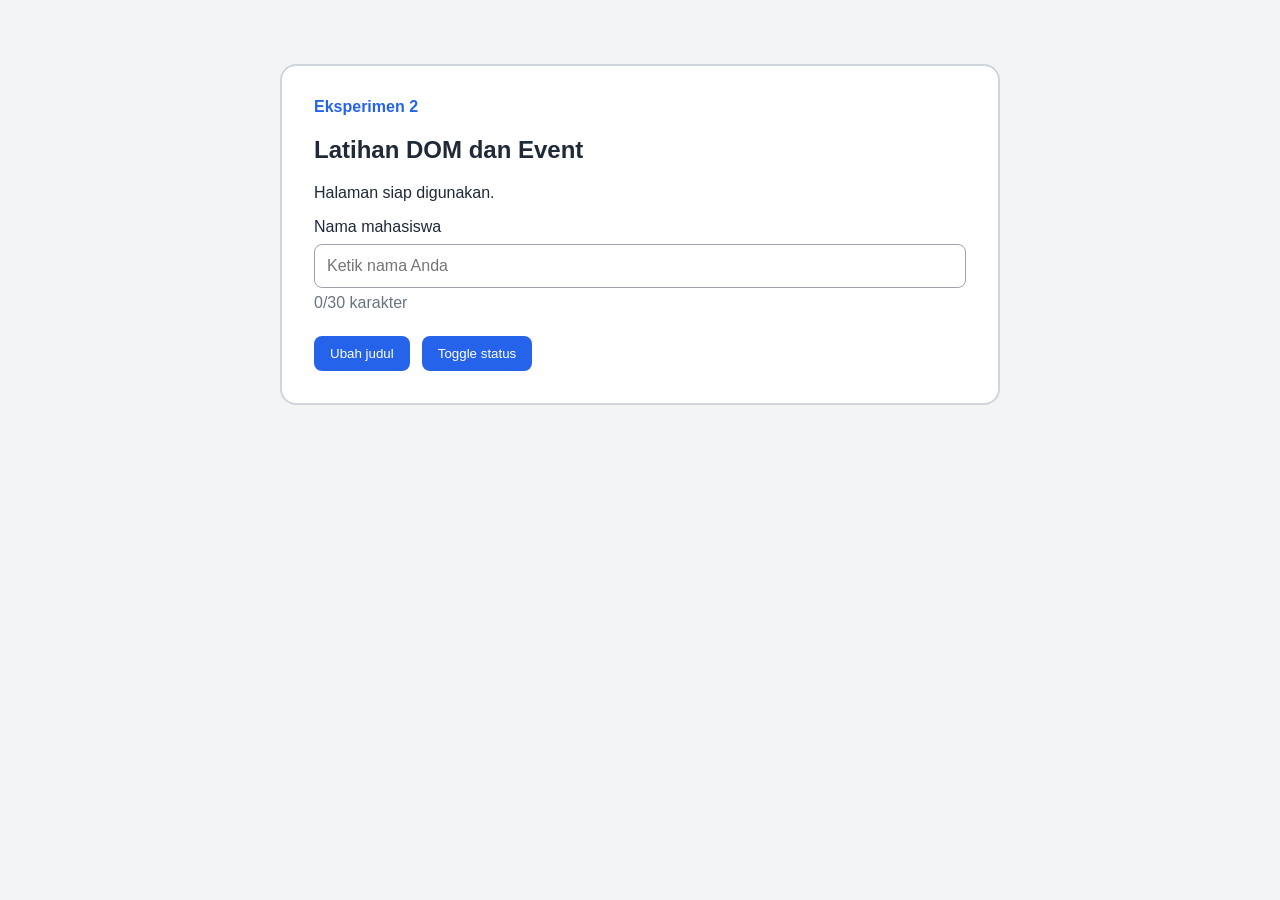
<file: Minggu 2/eksperimen 2/index.html>
<!doctype html>
<html lang="id">
  <head>
    <meta charset="utf-8" />
    <meta name="viewport" content="width=device-width, initial-scale=1" />
    <title>Eksperimen DOM dan Event</title>
    <link rel="stylesheet" href="css/style.css" />
  </head>
  <body>
    <main class="container">
      <section class="praktikum-card" aria-labelledby="judul-utama">
        <p class="label">Eksperimen 2</p>
        <h1 id="judul-utama">Latihan DOM dan Event</h1>
        <p id="status-pesan" aria-live="polite">Halaman siap digunakan.</p>
        <label for="nama">Nama mahasiswa</label>
        <input
          id="nama"
          name="nama"
          type="text"
          maxlength="30"
          placeholder="Ketik nama Anda"
        />
        <p class="counter"><span id="jumlah-karakter">0</span>/30 karakter</p>
        <div class="actions">
          <button id="ubah-judul" type="button">Ubah judul</button>
          <button id="toggle-status" type="button" aria-pressed="false">
            Toggle status
          </button>
        </div>
      </section>
    </main>
    <script src="js/app.js" defer></script>
  </body>
</html>
</file>
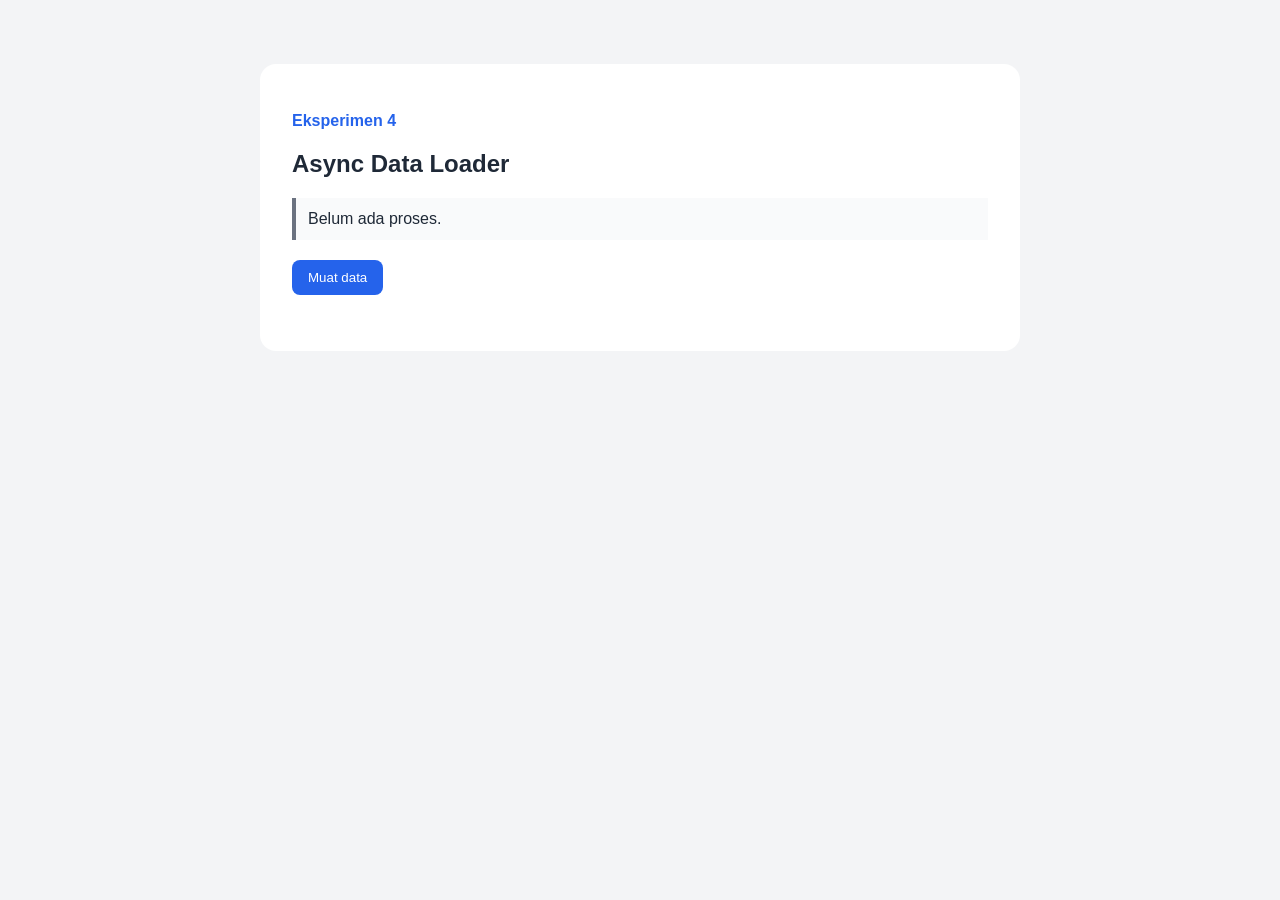
<file: Minggu 2/eksperimen 3/index.html>
<!doctype html>
<html lang="id">
  <head>
    <meta charset="utf-8" />
    <meta name="viewport" content="width=device-width, initial-scale=1" />
    <title>Eksperimen Asynchronous JavaScript</title>
    <link rel="stylesheet" href="css/style.css" />
  </head>
  <body>
    <main class="container">
      <section class="praktikum-card" aria-labelledby="judul-utama">
        <p class="label">Eksperimen 4</p>
        <h1 id="judul-utama">Async Data Loader</h1>
        <p
          id="status"
          class="status"
          data-state="idle"
          role="status"
          aria-live="polite"
        >
          Belum ada proses.
        </p>
        <button id="muat-data" type="button">Muat data</button>
        <section
          id="daftar-fitur"
          class="grid"
          aria-label="Daftar fitur"
        ></section>
      </section>
    </main>
    <script src="js/app.js" defer></script>
  </body>
</html>
</file>
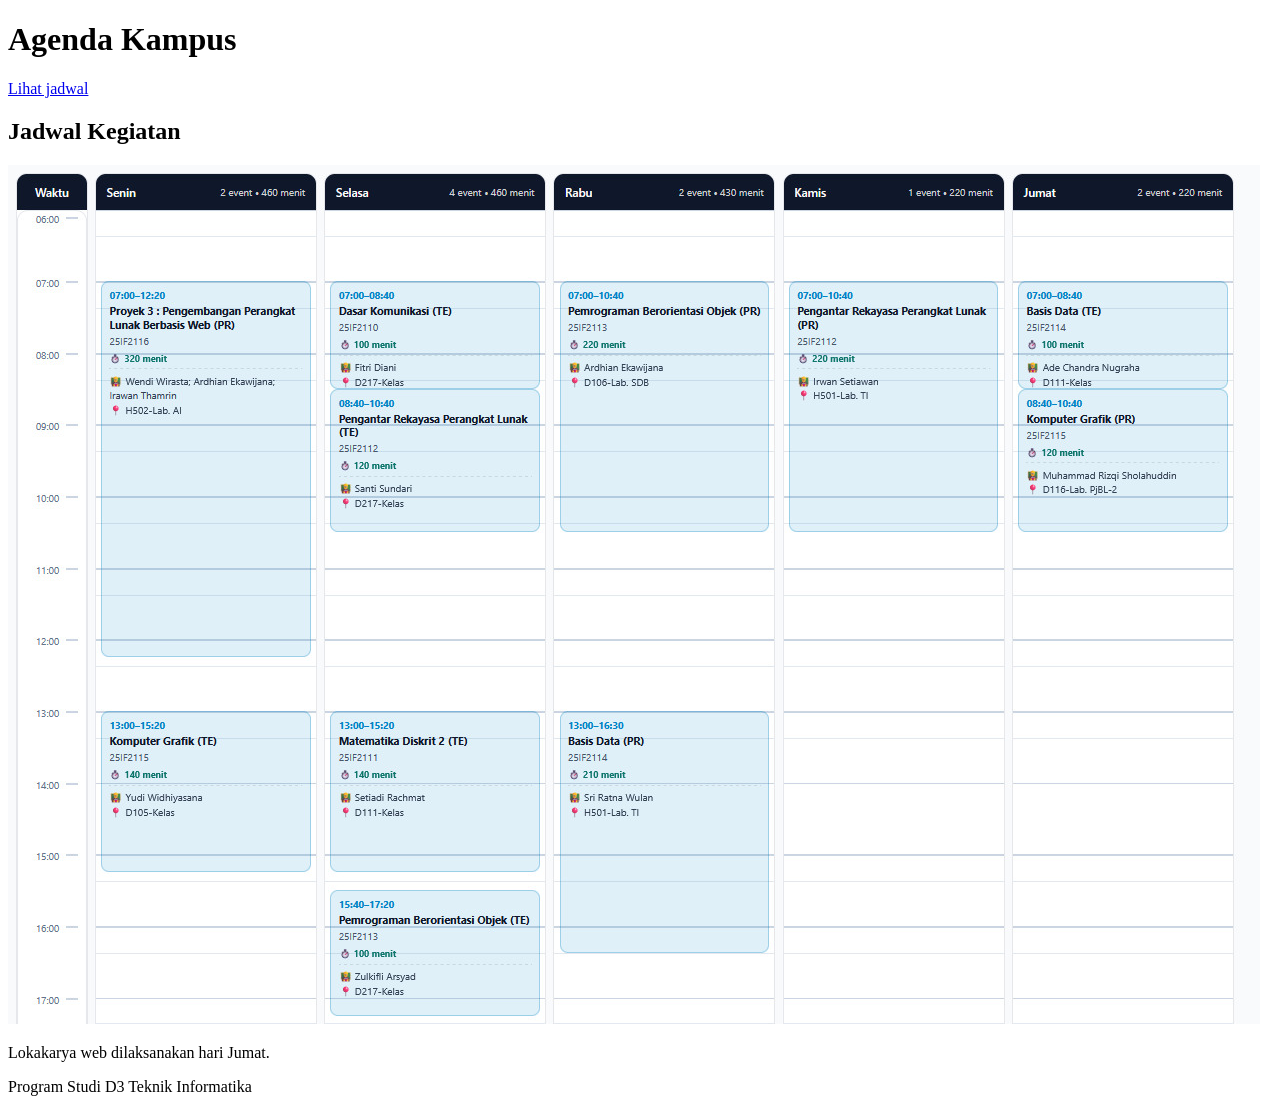
<file: Minggu 1/eksperimen-modul-01-032-Adrian_Madani/A/index.html>
<!doctype html>
<html lang="id">
<head>
    <meta charset="utf-8">
    <meta name="viewport" content="width=device-width, initial-scale=1">
    <title>Eksperimen HTML</title>
</head>
<body>
    <header><h1>Agenda Kampus</h1></header>
    <nav><a href="#jadwal">Lihat jadwal</a></nav>
    <main>
        <section id="jadwal">
            <h2>Jadwal Kegiatan</h2>
            <img src="assets/kampus.jpg" alt="Mahasiswa mengikuti kegiatan kampus">
            <p>Lokakarya web dilaksanakan hari Jumat.</p>
        </section>
    </main>
    <footer>Program Studi D3 Teknik Informatika</footer>
</body>
</html>
</file>
<file: Minggu 2/eksperimen 2/css/style.css>
* {
  box-sizing: border-box;
}
body {
  margin: 0;
  min-height: 100vh;
  font-family: Arial, sans-serif;
  color: #1f2937;
  background: #f3f4f6;
  transition:
    background 200ms,
    color 200ms;
}
.container {
  width: min(90%, 720px);
  margin-inline: auto;
  padding-block: 64px;
}
.praktikum-card {
  padding: 32px;
  border: 2px solid #d1d5db;
  border-radius: 16px;
  background: #ffffff;
}
.label {
  margin: 0 0 8px;
  font-weight: 700;
  color: #2563eb;
}
label,
input {
  display: block;
  width: 100%;
}
input {
  margin-top: 8px;
  padding: 12px;
  border: 1px solid #9ca3af;
  border-radius: 8px;
  font: inherit;
}
.counter {
  margin-top: 6px;
  color: #6b7280;
}

.actions {
  display: flex;
  flex-wrap: wrap;
  gap: 12px;
  margin-top: 24px;
}
button {
  padding: 10px 16px;
  border: 0;
  border-radius: 8px;
  color: #ffffff;
  background: #2563eb;
  cursor: pointer;
}
button:focus-visible {
  outline: 3px solid #f59e0b;
  outline-offset: 3px;
}
body.is-active {
  color: #f9fafb;
  background: #111827;
}
body.is-active .praktikum-card {
  border-color: #60a5fa;
  background: #1f2937;
}
body.is-active .counter {
  color: #d1d5db;
}
</file>
<file: Minggu 2/eksperimen 3/css/style.css>
* {
  box-sizing: border-box;
}
body {
  margin: 0;
  font-family: Arial, sans-serif;
  color: #1f2937;
  background: #f3f4f6;
}
.container {
  width: min(90%, 760px);
  margin-inline: auto;
  padding-block: 64px;
}
.praktikum-card {
  padding: 32px;
  border-radius: 16px;
  background: #ffffff;
}
.label {
  font-weight: 700;
  color: #2563eb;
}
button {
  padding: 10px 16px;
  border: 0;
  border-radius: 8px;
  color: #ffffff;
  background: #2563eb;
  cursor: pointer;
}
button:disabled {
  cursor: wait;
  opacity: 0.6;
}

.status {
  margin-block: 20px;
  padding: 12px;
  border-left: 4px solid #6b7280;
  background: #f9fafb;
}
.status[data-state="loading"] {
  border-color: #d97706;
}
.status[data-state="success"] {
  border-color: #16a34a;
}
.status[data-state="empty"],
.status[data-state="error"] {
  border-color: #dc2626;
}
.grid {
  display: grid;
  gap: 12px;
  margin-top: 24px;
}
.feature-card {
  padding: 16px;
  border: 1px solid #d1d5db;
  border-radius: 10px;
}
.feature-card h2,
.feature-card p {
  margin-block: 0 8px;
}
</file>
